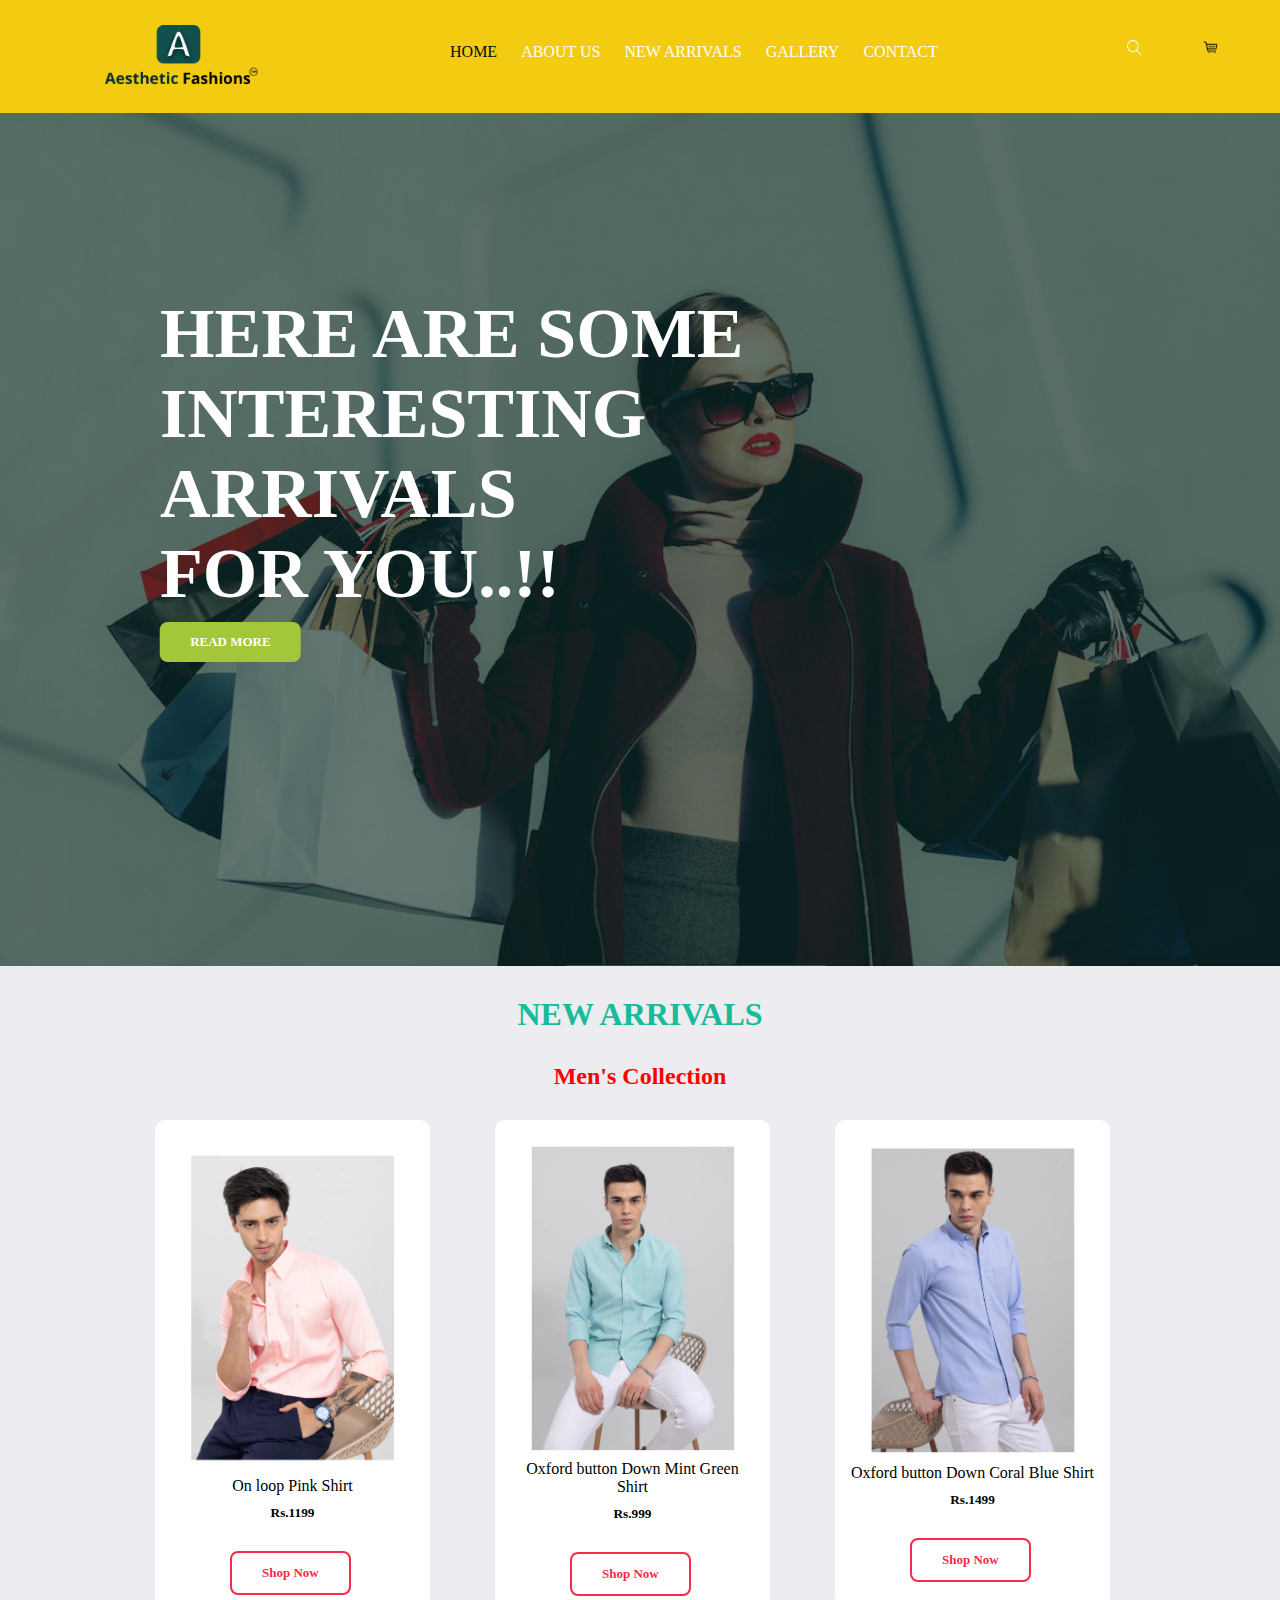
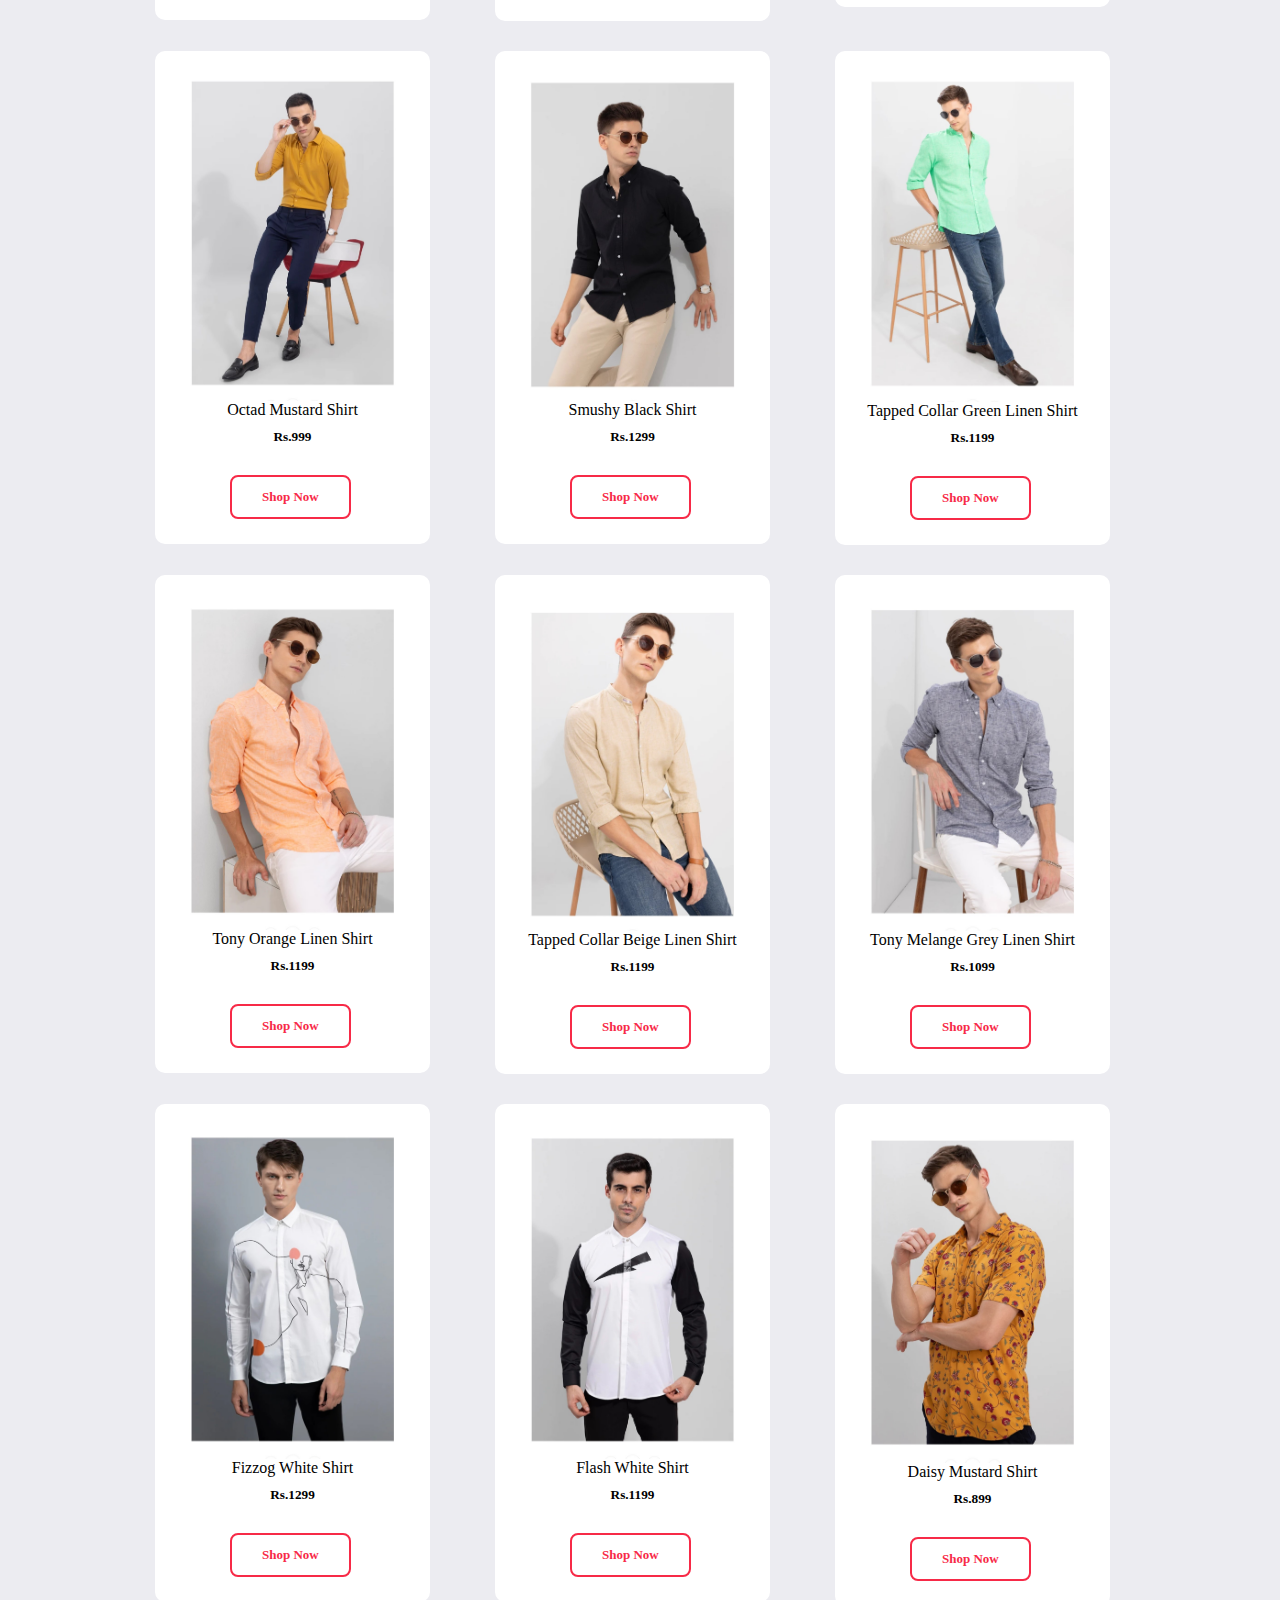
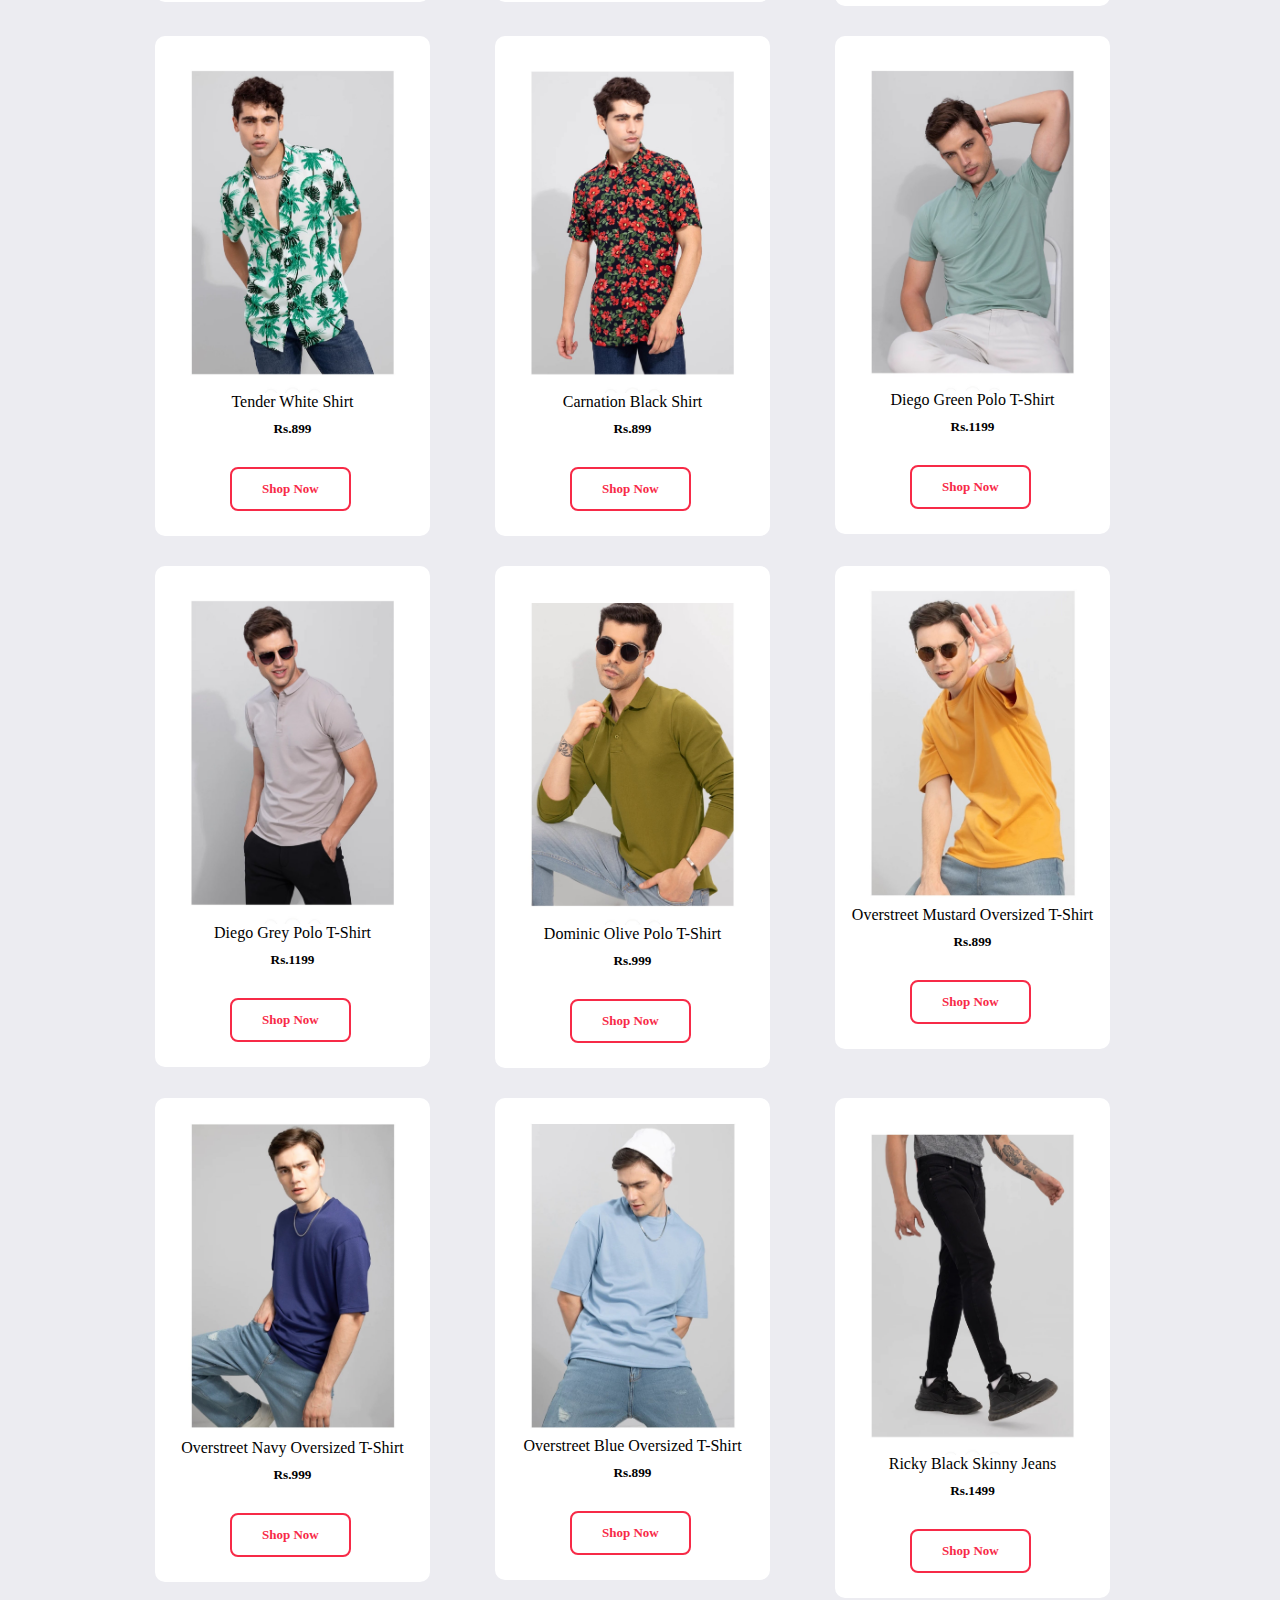
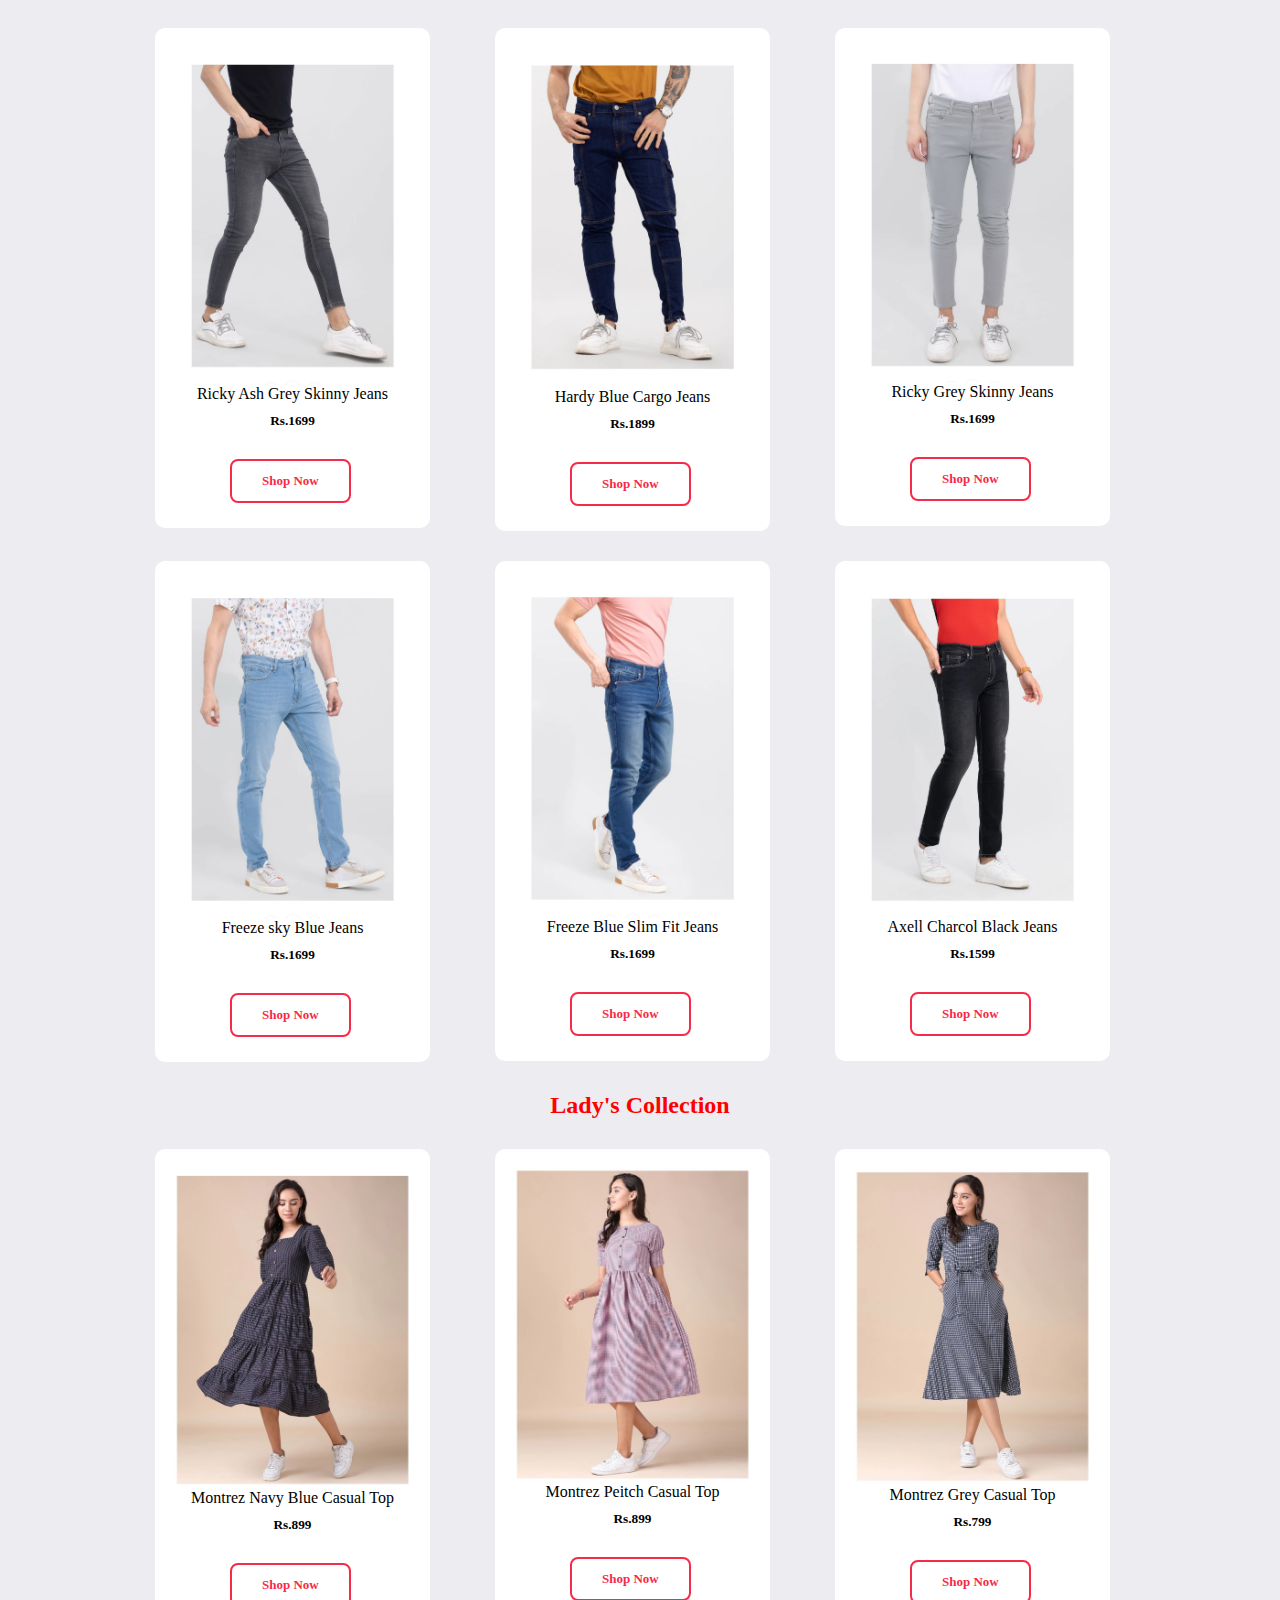
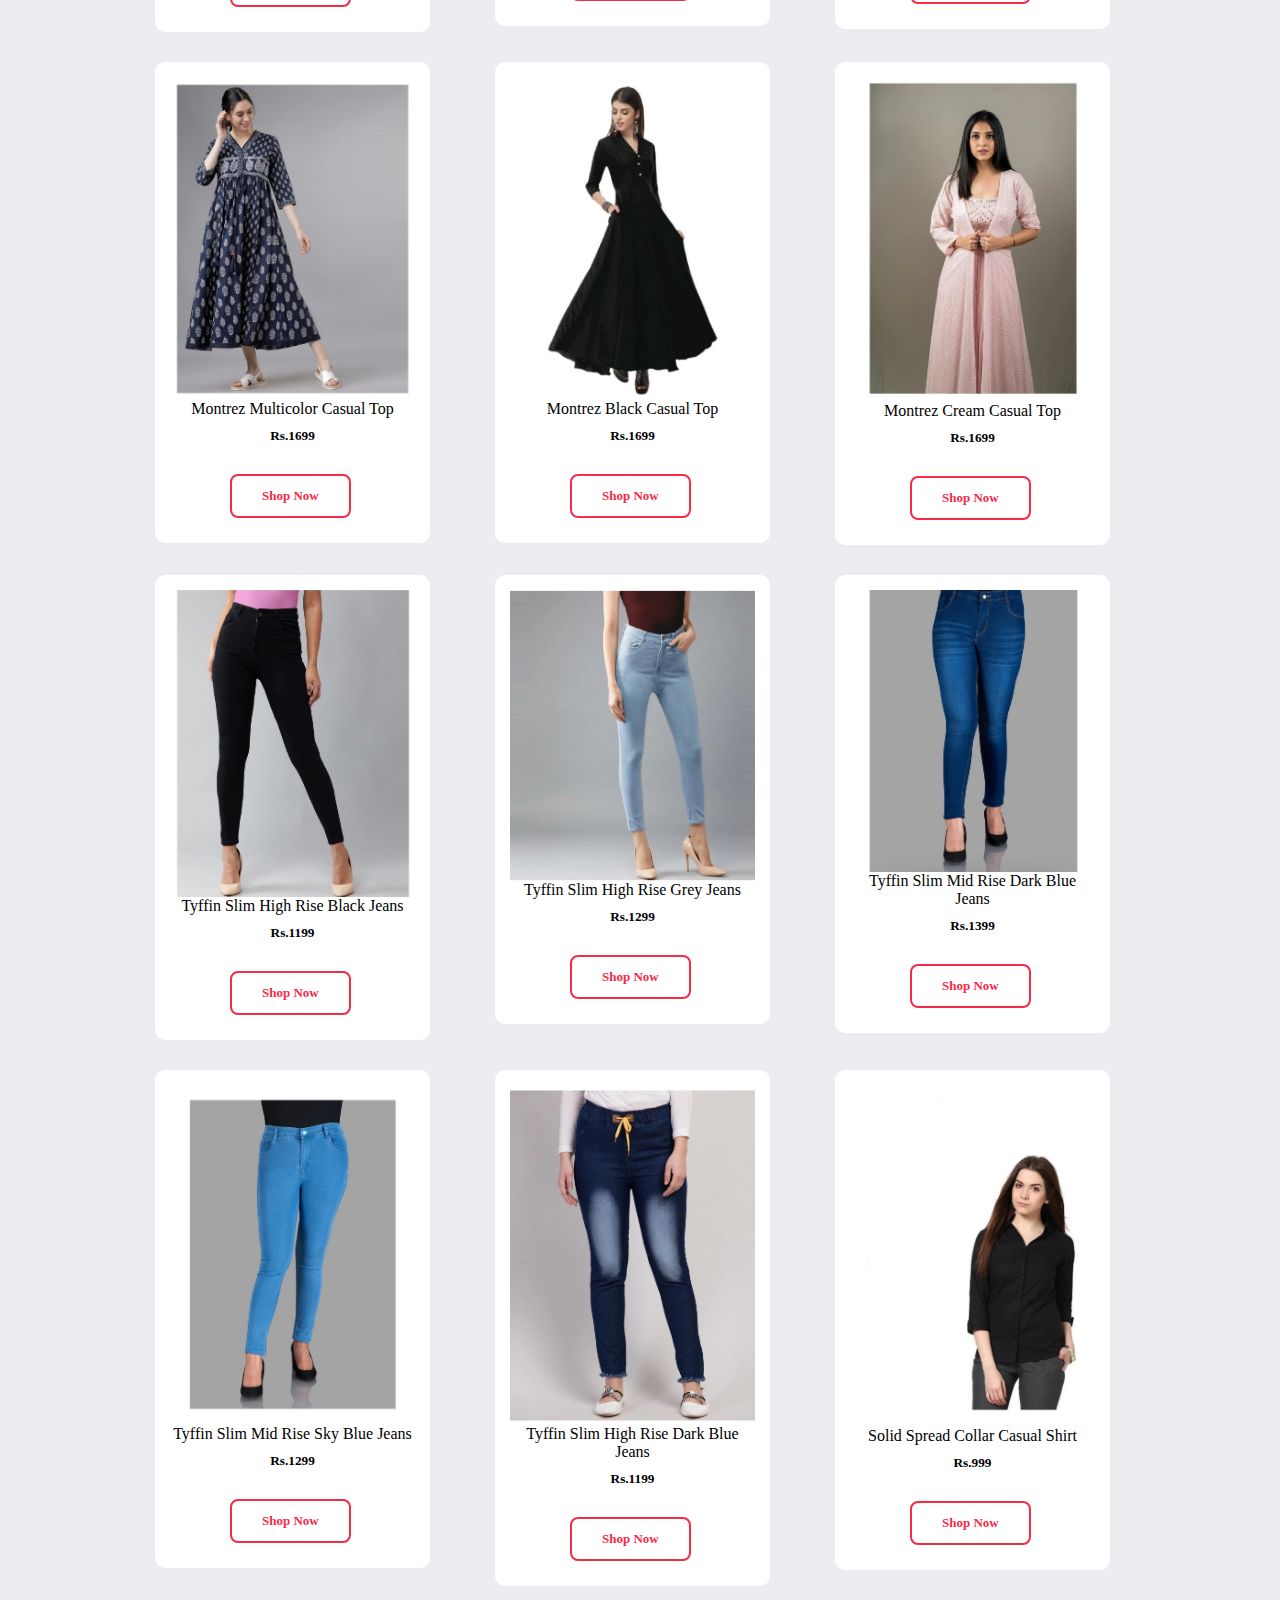
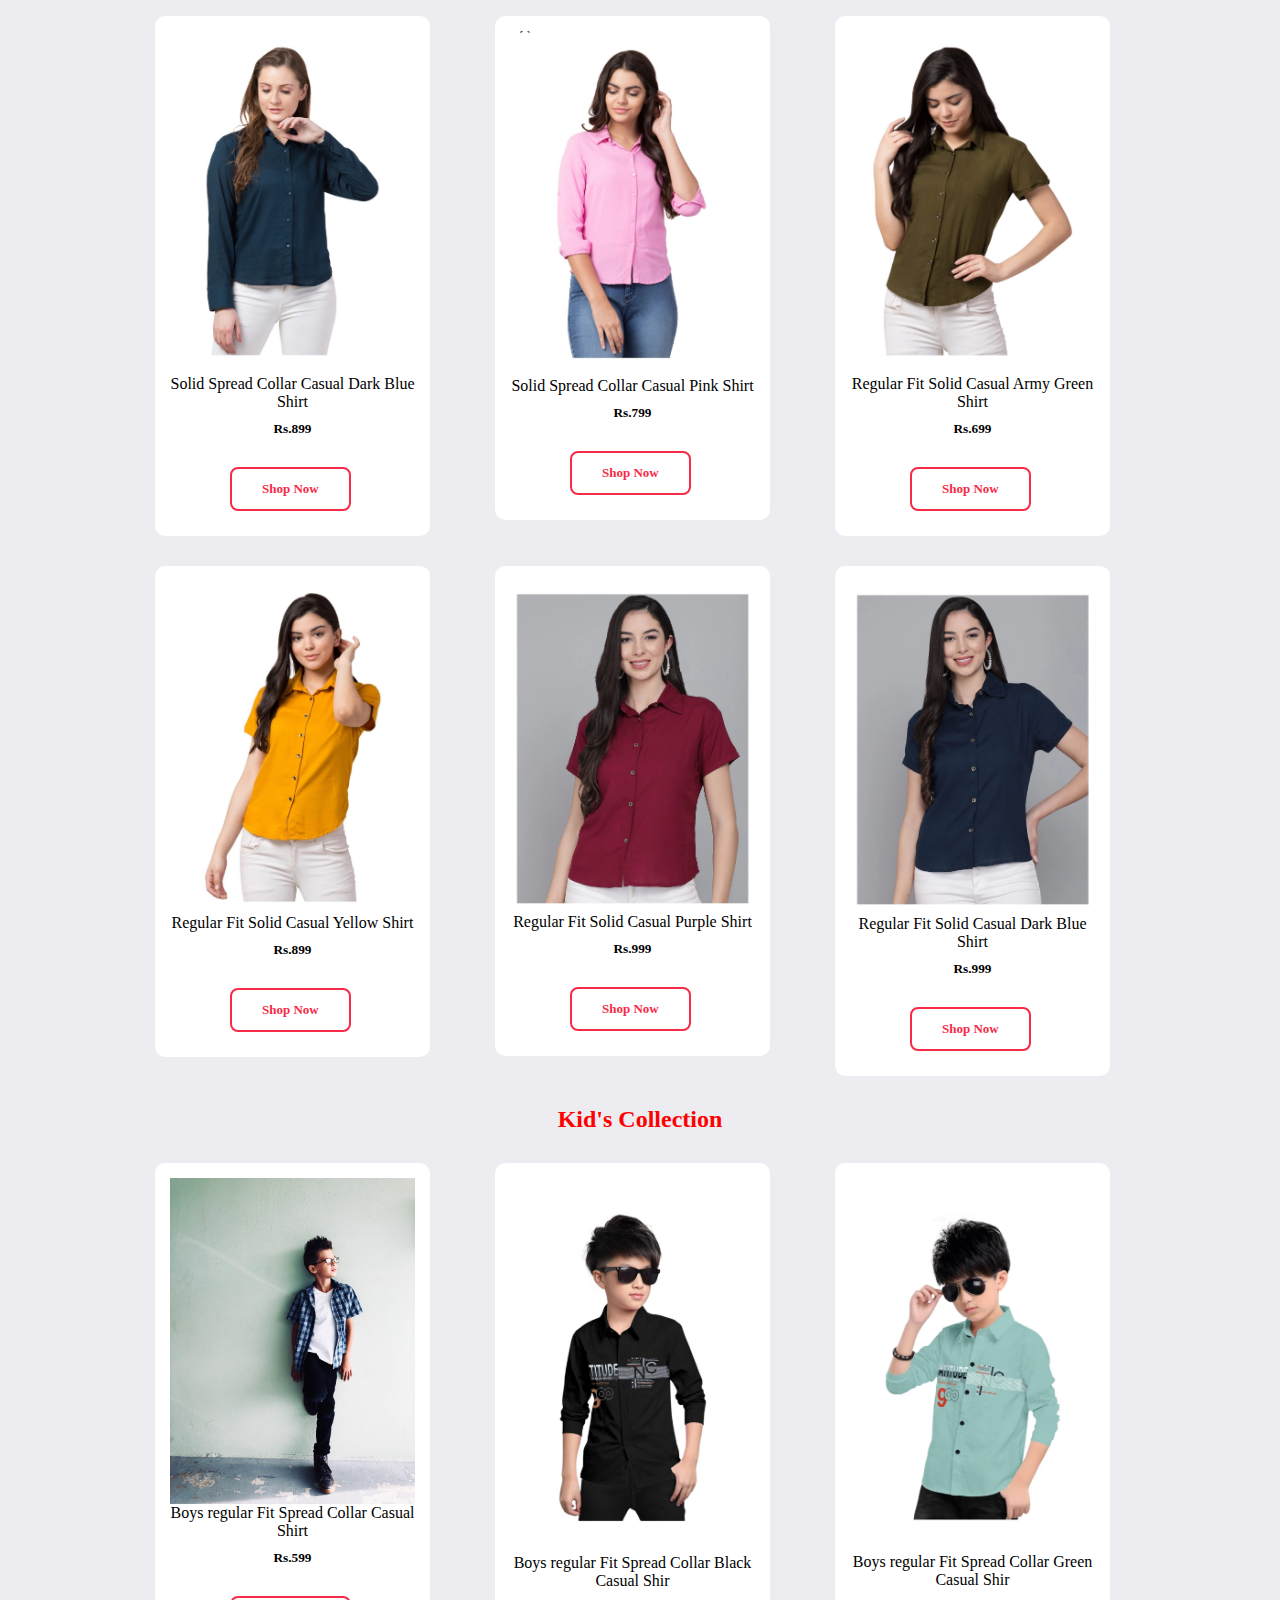
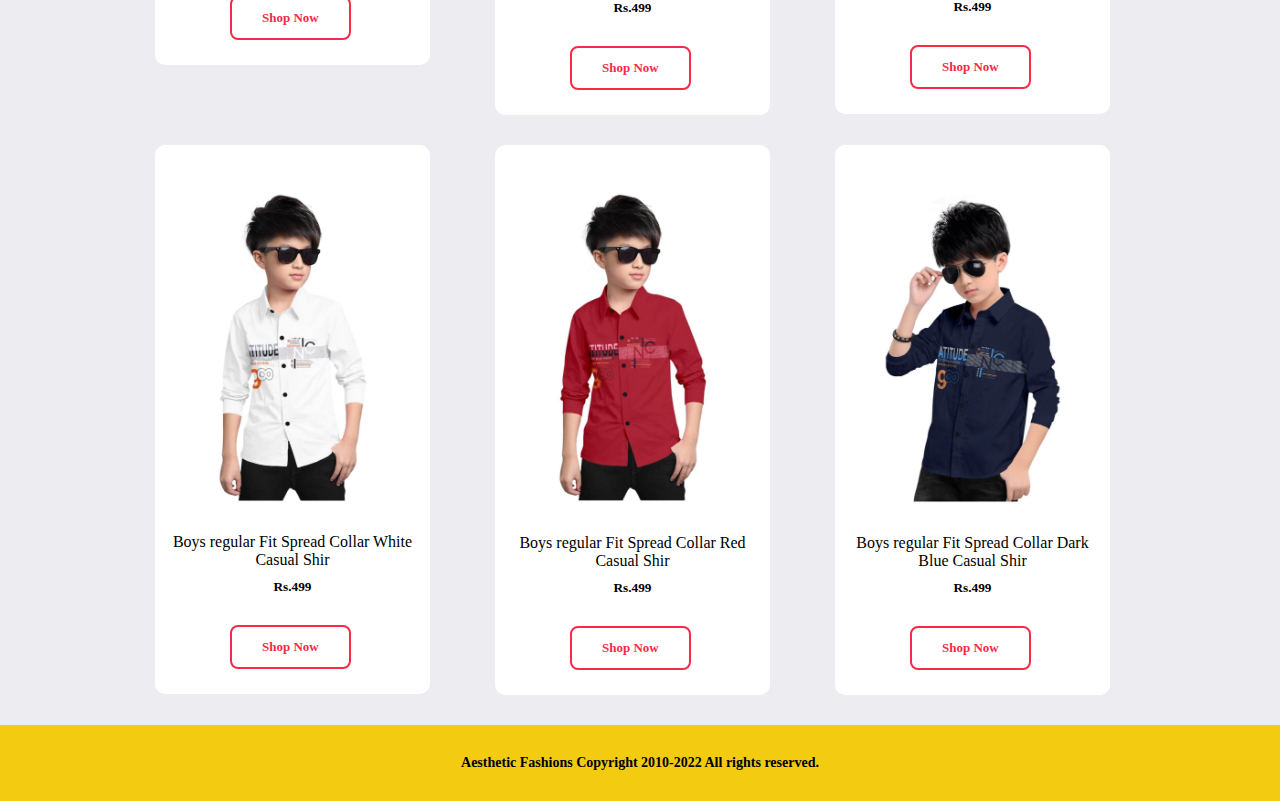
<file: HTML/new_arrivals.html>
<!DOCTYPE html PUBLIC "-//W3C//DTD XHTML 1.0 Transitional//EN" "http://www.w3.org/TR/xhtml1/DTD/xhtml1-transitional.dtd">
<html xmlns="http://www.w3.org/1999/xhtml">
<head>
<meta http-equiv="Content-Type" content="text/html; charset=utf-8" />
<meta name="viewport" content="width=device-width,initial-scale=1">
<title>www.aestheticfashions.com</title>
<link href="../CSS/style_arrivals.css" rel="stylesheet" type="text/css">
<script type="text/javascript" src="../Js/jquery-2.1.4.min.js"></script>

<script>
$(document).ready(function(){
	$(".toggle").click(function(){
		$(".menu2").slideToggle()
	})
})




$(document).ready(function(){
	$(".sear").click(function(){
		$(".input").slideToggle()
	})
})
</script>
</head>

<body>

<div class="container-fluid header">
<div class="col-1 shop">
<div class="col-7 amz"><a href="#arrivals">
<img src="../Images/shopping-cart.png" class="img-fluid" />
</a>
</div>
</div>
<div class="col-1 shop">
<div class="col-7 sear">
<img src="../Images/search.png" class="img-fluid" />
<form action="#" method="post">
<input type="text" name="2" id="2" required class="input" placeholder="Search Here..">
</form>
</div>
</div>

<div class="container">
<div class="col-2 log"><img src="../Images/Logo 25.png" class="img-fluid"></div>
<div class="col-7 menu">
<a href="index.html"><span class="action">HOME</span></a>
<a href="index.html #about">ABOUT US</a>
<a href="new_arrivals.html">NEW ARRIVALS</a>
<a href="gallery.html">GALLERY</a>
<a href="index.html #contact">CONTACT</a>
</div>

<div class="toggle"><img src="../Images/toggle.png" class="img-fluid" /></div>
<div class="cl"></div>
<div class="menu2">
<a href="index.html"><span class="action">HOME</span></a>
<a href="index.html #about">ABOUT US</a>
<a href="new_arrivals.html">NEW ARRIVALS</a>
<a href="gallery.html">GALLERY</a>
<a href="index.html #contact">CONTACT</a>
</div>

</div>
</div>


<div class="container-fluid slider secret" id="gallery">
<img src="../Images/photo-1483985988355-763728e1935b.jpeg" class="img-fluid">
<div class="bottom-left"></div>
<div class="top-left"></div>
<div class="top-right"></div>
<div class="bottom-right"></div>

<h1>HERE ARE SOME<br /> INTERESTING<br />ARRIVALS<br /> FOR YOU..!!</h1>
<a href="#" class="filled-button">Read More</a>
</div>

<div class="container west" id="arrivals">
<h1>NEW ARRIVALS</h1>
<h2>Men's Collection</h2>

<div class="col-3 bac" id="men">
<img src="../Images/Screenshot_2022-12-11-23-24-20-372_com.android.chrome.jpg" class="img-fluid" />
<p>On loop Pink Shirt</p>
<h5>Rs.1199</h5>
<a href="#" class="art">Shop Now</a>
</div>

<div class="col-3 bac">
<img src="../Images/Screenshot_2022-12-11-23-24-51-839_com.android.chrome.jpg" class="img-fluid" />
<p>Oxford button Down Mint Green Shirt</p>
<h5>Rs.999</h5>
<a href="#" class="art">Shop Now</a>
</div>

<div class="col-3 bac">
<img src="../Images/Screenshot_2022-12-11-23-25-45-624_com.android.chrome.jpg" class="img-fluid" />
<p>Oxford button Down Coral Blue Shirt</p>
<h5>Rs.1499</h5>
<a href="#" class="art">Shop Now</a>
</div>
<div class="cl"></div>

<div class="col-3 bac">
<img src="../Images/Screenshot_2022-12-11-23-26-59-905_com.android.chrome.jpg" class="img-fluid" />
<p>Octad Mustard Shirt</p>
<h5>Rs.999</h5>
<a href="#" class="art">Shop Now</a>
</div>

<div class="col-3 bac">
<img src="../Images/Screenshot_2022-12-11-23-27-29-462_com.android.chrome.jpg" class="img-fluid" />
<p>Smushy Black Shirt</p>
<h5>Rs.1299</h5>
<a href="#" class="art">Shop Now</a>
</div>

<div class="col-3 bac">
<img src="../Images/Screenshot_2022-12-11-23-28-39-403_com.android.chrome.jpg" class="img-fluid" />
<p>Tapped Collar Green Linen Shirt</p>
<h5>Rs.1199</h5>
<a href="#" class="art">Shop Now</a>
</div>
<div class="cl"></div>

<div class="col-3 bac">
<img src="../Images/Screenshot_2022-12-11-23-29-29-547_com.android.chrome.jpg" class="img-fluid" />
<p>Tony Orange Linen Shirt</p>
<h5>Rs.1199</h5>
<a href="#" class="art">Shop Now</a>
</div>

<div class="col-3 bac">
<img src="../Images/Screenshot_2022-12-11-23-29-57-271_com.android.chrome.jpg" class="img-fluid" />
<p>Tapped Collar Beige Linen Shirt</p>
<h5>Rs.1199</h5>
<a href="#" class="art">Shop Now</a>
</div>

<div class="col-3 bac">
<img src="../Images/Screenshot_2022-12-11-23-30-23-640_com.android.chrome.jpg" class="img-fluid" />
<p>Tony Melange Grey Linen Shirt</p>
<h5>Rs.1099</h5>
<a href="#" class="art">Shop Now</a>
</div>
<div class="cl"></div>

<div class="col-3 bac">
<img src="../Images/Screenshot_2022-12-11-23-31-42-935_com.android.chrome.jpg" class="img-fluid" />
<p>Fizzog White Shirt</p>
<h5>Rs.1299</h5>
<a href="#" class="art">Shop Now</a>
</div>

<div class="col-3 bac">
<img src="../Images/Screenshot_2022-12-11-23-32-35-331_com.android.chrome.jpg" class="img-fluid" />
<p>Flash White Shirt</p>
<h5>Rs.1199</h5>
<a href="#" class="art">Shop Now</a>
</div>

<div class="col-3 bac">
<img src="../Images/Screenshot_2022-12-11-23-33-45-325_com.android.chrome.jpg" class="img-fluid" />
<p>Daisy Mustard Shirt</p>
<h5>Rs.899</h5>
<a href="#" class="art">Shop Now</a>
</div>
<div class="cl"></div>

<div class="col-3 bac">
<img src="../Images/Screenshot_2022-12-11-23-34-14-697_com.android.chrome.jpg" class="img-fluid" />
<p>Tender White Shirt</p>
<h5>Rs.899</h5>
<a href="#" class="art">Shop Now</a>
</div>

<div class="col-3 bac">
<img src="../Images/Screenshot_2022-12-11-23-35-00-249_com.android.chrome.jpg" class="img-fluid" />
<p>Carnation Black Shirt</p>
<h5>Rs.899</h5>
<a href="#" class="art">Shop Now</a>
</div>

<div class="col-3 bac">
<img src="../Images/Screenshot_2022-12-11-23-36-06-454_com.android.chrome.jpg" class="img-fluid" />
<p>Diego Green Polo T-Shirt</p>
<h5>Rs.1199</h5>
<a href="#" class="art">Shop Now</a>
</div>
<div class="cl"></div>

<div class="col-3 bac">
<img src="../Images/Screenshot_2022-12-11-23-36-39-500_com.android.chrome.jpg" class="img-fluid" />
<p>Diego Grey Polo T-Shirt</p>
<h5>Rs.1199</h5>
<a href="#" class="art">Shop Now</a>
</div>

<div class="col-3 bac">
<img src="../Images/Screenshot_2022-12-11-23-37-37-907_com.android.chrome.jpg" class="img-fluid" />
<p>Dominic Olive Polo T-Shirt</p>
<h5>Rs.999</h5>
<a href="#" class="art">Shop Now</a>
</div>

<div class="col-3 bac">
<img src="../Images/Screenshot_2022-12-11-23-39-09-509_com.android.chrome.jpg" class="img-fluid" />
<p>Overstreet Mustard Oversized T-Shirt</p>
<h5>Rs.899</h5>
<a href="#" class="art">Shop Now</a>
</div>
<div class="cl"></div>

<div class="col-3 bac">
<img src="../Images/Screenshot_2022-12-11-23-39-27-365_com.android.chrome.jpg" class="img-fluid" />
<p>Overstreet Navy Oversized T-Shirt</p>
<h5>Rs.999</h5>
<a href="#" class="art">Shop Now</a>
</div>

<div class="col-3 bac">
<img src="../Images/Screenshot_2022-12-11-23-39-51-891_com.android.chrome.jpg" class="img-fluid" />
<p>Overstreet Blue Oversized T-Shirt</p>
<h5>Rs.899</h5>
<a href="#" class="art">Shop Now</a>
</div>

<div class="col-3 bac">
<img src="../Images/Screenshot_2022-12-11-23-41-12-142_com.android.chrome.jpg" class="img-fluid" />
<p>Ricky Black Skinny Jeans</p>
<h5>Rs.1499</h5>
<a href="#" class="art">Shop Now</a>
</div>
<div class="cl"></div>

<div class="col-3 bac">
<img src="../Images/Screenshot_2022-12-11-23-41-42-042_com.android.chrome.jpg" class="img-fluid" />
<p>Ricky Ash Grey Skinny Jeans</p>
<h5>Rs.1699</h5>
<a href="#" class="art">Shop Now</a>
</div>

<div class="col-3 bac">
<img src="../Images/Screenshot_2022-12-11-23-42-08-484_com.android.chrome.jpg" class="img-fluid" />
<p>Hardy Blue Cargo Jeans</p>
<h5>Rs.1899</h5>
<a href="#" class="art">Shop Now</a>
</div>

<div class="col-3 bac">
<img src="../Images/Screenshot_2022-12-11-23-42-28-748_com.android.chrome.jpg" class="img-fluid" />
<p>Ricky Grey Skinny Jeans</p>
<h5>Rs.1699</h5>
<a href="#" class="art">Shop Now</a>
</div>
<div class="cl"></div>

<div class="col-3 bac">
<img src="../Images/Screenshot_2022-12-11-23-43-20-825_com.android.chrome.jpg" class="img-fluid" />
<p>Freeze sky Blue Jeans</p>
<h5>Rs.1699</h5>
<a href="#" class="art">Shop Now</a>
</div>

<div class="col-3 bac">
<img src="../Images/Screenshot_2022-12-11-23-43-51-567_com.android.chrome.jpg" class="img-fluid" />
<p>Freeze Blue Slim Fit Jeans</p>
<h5>Rs.1699</h5>
<a href="#" class="art">Shop Now</a>
</div>

<div class="col-3 bac">
<img src="../Images/Screenshot_2022-12-11-23-44-13-740_com.android.chrome.jpg" class="img-fluid" />
<p>Axell Charcol Black Jeans</p>
<h5>Rs.1599</h5>
<a href="#" class="art">Shop Now</a>
</div>
<div class="cl"></div>

<h2>Lady's Collection</h2>
<div class="col-3 bac" id="women">
<img src="../Images/Screenshot_2022-12-12-10-37-39-981_com.android.chrome.jpg" class="img-fluid" />
<p>Montrez Navy Blue Casual Top</p>
<h5>Rs.899</h5>
<a href="#" class="art">Shop Now</a>
</div>

<div class="col-3 bac">
<img src="../Images/Screenshot_2022-12-12-10-38-37-393_com.android.chrome.jpg" class="img-fluid" />
<p>Montrez Peitch Casual Top</p>
<h5>Rs.899</h5>
<a href="#" class="art">Shop Now</a>
</div>

<div class="col-3 bac">
<img src="../Images/Screenshot_2022-12-12-10-39-03-495_com.android.chrome.jpg" class="img-fluid" />
<p>Montrez Grey Casual Top</p>
<h5>Rs.799</h5>
<a href="#" class="art">Shop Now</a>
</div>
<div class="cl"></div>

<div class="col-3 bac">
<img src="../Images/Screenshot_2022-12-12-10-39-46-299_com.android.chrome.jpg" class="img-fluid" />
<p>Montrez Multicolor Casual Top</p>
<h5>Rs.1699</h5>
<a href="#" class="art">Shop Now</a>
</div>

<div class="col-3 bac">
<img src="../Images/Screenshot_2022-12-12-10-41-32-331_com.android.chrome.jpg" class="img-fluid" />
<p>Montrez Black Casual Top</p>
<h5>Rs.1699</h5>
<a href="#" class="art">Shop Now</a>
</div>

<div class="col-3 bac">
<img src="../Images/Screenshot_2022-12-12-10-43-29-347_com.android.chrome.jpg" class="img-fluid" />
<p>Montrez Cream Casual Top</p>
<h5>Rs.1699</h5>
<a href="#" class="art">Shop Now</a>
</div>
<div class="cl"></div>

<div class="col-3 bac">
<img src="../Images/Screenshot_2022-12-12-10-47-03-957_com.android.chrome.jpg" class="img-fluid" />
<p>Tyffin Slim High Rise Black Jeans</p>
<h5>Rs.1199</h5>
<a href="#" class="art">Shop Now</a>
</div>

<div class="col-3 bac">
<img src="../Images/Screenshot_2022-12-12-10-47-20-855_com.android.chrome.jpg" class="img-fluid" />
<p>Tyffin Slim High Rise Grey Jeans</p>
<h5>Rs.1299</h5>
<a href="#" class="art">Shop Now</a>
</div>

<div class="col-3 bac">
<img src="../Images/Screenshot_2022-12-12-10-48-17-384_com.android.chrome.jpg" class="img-fluid" />
<p>Tyffin Slim Mid Rise Dark Blue Jeans</p>
<h5>Rs.1399</h5>
<a href="#" class="art">Shop Now</a>
</div>
<div class="cl"></div>

<div class="col-3 bac">
<img src="../Images/Screenshot_2022-12-12-10-48-32-273_com.android.chrome.jpg" class="img-fluid" />
<p>Tyffin Slim Mid Rise Sky Blue Jeans</p>
<h5>Rs.1299</h5>
<a href="#" class="art">Shop Now</a>
</div>

<div class="col-3 bac">
<img src="../Images/Screenshot_2022-12-12-10-48-58-849_com.android.chrome.jpg" class="img-fluid" />
<p>Tyffin Slim High Rise Dark Blue Jeans</p>
<h5>Rs.1199</h5>
<a href="#" class="art">Shop Now</a>
</div>

<div class="col-3 bac">
<img src="../Images/Screenshot_2022-12-12-10-50-19-245_com.android.chrome.jpg" class="img-fluid" />
<p>Solid Spread Collar Casual Shirt</p>
<h5>Rs.999</h5>
<a href="#" class="art">Shop Now</a>
</div>
<div class="cl"></div>

<div class="col-3 bac">
<img src="../Images/Screenshot_2022-12-12-10-50-34-153_com.android.chrome.jpg" class="img-fluid" />
<p>Solid Spread Collar Casual Dark Blue Shirt</p>
<h5>Rs.899</h5>
<a href="#" class="art">Shop Now</a>
</div>

<div class="col-3 bac">
<img src="../Images/Screenshot_2022-12-12-10-50-53-108_com.android.chrome.jpg" class="img-fluid" />
<p>Solid Spread Collar Casual Pink Shirt</p>
<h5>Rs.799</h5>
<a href="#" class="art">Shop Now</a>
</div>

<div class="col-3 bac">
<img src="../Images/Screenshot_2022-12-12-10-53-34-398_com.android.chrome.jpg" class="img-fluid" />
<p>Regular Fit Solid Casual Army Green Shirt</p>
<h5>Rs.699</h5>
<a href="#" class="art">Shop Now</a>
</div>
<div class="cl"></div>

<div class="col-3 bac">
<img src="../Images/Screenshot_2022-12-12-10-54-02-007_com.android.chrome.jpg" class="img-fluid" />
<p>Regular Fit Solid Casual Yellow Shirt</p>
<h5>Rs.899</h5>
<a href="#" class="art">Shop Now</a>
</div>

<div class="col-3 bac">
<img src="../Images/Screenshot_2022-12-12-10-54-19-316_com.android.chrome.jpg" class="img-fluid" />
<p>Regular Fit Solid Casual Purple Shirt</p>
<h5>Rs.999</h5>
<a href="#" class="art">Shop Now</a>
</div>

<div class="col-3 bac">
<img src="../Images/Screenshot_2022-12-12-10-54-53-892_com.android.chrome.jpg" class="img-fluid" />
<p>Regular Fit Solid Casual Dark Blue Shirt</p>
<h5>Rs.999</h5>
<a href="#" class="art">Shop Now</a>
</div>
<div class="cl"></div>

<h2>Kid's Collection</h2>
<div class="col-3 bac" id="kids">
<img src="../Images/pexels-nicole-francoise-969373.jpg" class="img-fluid" />
<p>Boys regular Fit Spread Collar Casual Shirt</p>
<h5>Rs.599</h5>
<a href="#" class="art">Shop Now</a>
</div>

<div class="col-3 bac">
<img src="../Images/Screenshot_2022-12-12-11-04-28-933_com.android.chrome.jpg" class="img-fluid" />
<p>Boys regular Fit Spread Collar Black Casual Shir</p>
<h5>Rs.499</h5>
<a href="#" class="art">Shop Now</a>
</div>

<div class="col-3 bac">
<img src="../Images/Screenshot_2022-12-12-11-05-09-333_com.android.chrome.jpg" class="img-fluid" />
<p>Boys regular Fit Spread Collar Green Casual Shir</p>
<h5>Rs.499</h5>
<a href="#" class="art">Shop Now</a>
</div>
<div class="cl"></div>

<div class="col-3 bac">
<img src="../Images/Screenshot_2022-12-12-11-08-52-007_com.android.chrome.jpg" class="img-fluid" />
<p>Boys regular Fit Spread Collar White Casual Shir</p>
<h5>Rs.499</h5>
<a href="#" class="art">Shop Now</a>
</div>

<div class="col-3 bac">
<img src="../Images/Screenshot_2022-12-12-11-08-07-088_com.android.chrome.jpg" class="img-fluid" />
<p>Boys regular Fit Spread Collar Red Casual Shir</p>
<h5>Rs.499</h5>
<a href="#" class="art">Shop Now</a>
</div>

<div class="col-3 bac">
<img src="../Images/Screenshot_2022-12-12-11-08-30-921_com.android.chrome.jpg" class="img-fluid" />
<p>Boys regular Fit Spread Collar Dark Blue Casual Shir</p>
<h5>Rs.499</h5>
<a href="#" class="art">Shop Now</a>
</div>
<div class="cl"></div>



</div>


<div class="container-fluid footer">
<h4>Aesthetic Fashions Copyright     2010-2022 All rights reserved.</h4>

</div>








</body>
</html>
</file>
<file: CSS/style_arrivals.css>
* {
	margin: 0;
	padding: 0;
	box-sizing: border-box;
	
}


html{scroll-behavior: smooth; background-color:#ececf1;}




	   .col-1 {width: 8.333333333333333%; height: auto; float: left; padding: 15px;}
	   .col-2 {width: 16.66666666666667%; height: auto; float: left; padding: 15px;}
	   .col-3 {width: 25%; height: auto; float: left; padding: 15px;}
	   .col-4 {width: 33.33333333333333%; height: auto; float: left; padding: 15px;}
	   .col-5 {width: 41.66666666666667%; height: auto; float: left; padding: 15px;}
	   .col-6 {width: 50%; height: auto; float: left; padding: 15px;}
	   .col-7 {width: 58.33333333333333%; height: auto; float: left; padding: 15px;}
	   .col-8 {width: 66.66666666666667%; height: auto; float: left; padding: 15px;}
	   .col-9 {width: 75%; height: auto; float: left; padding: 15px;}
	   .col-10 {width: 83.33333333333333%; height: auto; float: left; padding: 15px;}
	   .col-11 {width: 91.66666666666667%; height: auto; float: left; padding: 15px;}
	   .col-12 {width: 100%; height: auto; float: left; padding: 15px;}
	   
	   .container-fluid{ width: 100%; clear: both; }
	   
	   .container{max-width: 1100px;margin: 0 auto;}

	    .cl{clear:both;}

	   .img-fluid{width: 100%; height: auto;}
	   /*.img-fluid-max{max-width:100%; height:auto;}*/
	   .shop{float:right;}
	   .sear{margin-left:30px; cursor:pointer;}
	   .header{background-color:#f3cb11; padding-top:10px; padding-bottom:10px; position:sticky; top:0; right:0; left:0; z-index:1000;}
	   .menu{float:right; margin-top:18px;}
	   .menu a{color:#FFF; text-decoration:none; font-family:"Open Sans SemiBold"; padding:10px;}
	   
	   	   	   	   	  .menu a{
	 
  transition: 0.5s all;
  -webkit-transition: 0.5s all;
  -moz-transition: 0.5s all;
  -o-transition: 0.5s all;
  text-decoration: none!important;
}
	   
	   
	   .menu a:hover,.action{color:#010f18;}
	   
	   
	   .menu2{display:none; text-align:center;}
	   .menu2 a{color:#FFF; text-decoration:none; background-color:#010f18; text-align:center; line-height:20px; font-family:"Source Sans Pro Semibold"; padding:5px; display:block;}
	   .menu2 a:hover{background-color:#f3cb11;}
	   
	   	   	   	   	  .menu2 a{
	 
  transition: 0.5s all;
  -webkit-transition: 0.5s all;
  -moz-transition: 0.5s all;
  -o-transition: 0.5s all;
  text-decoration: none!important;
}
	   
	   
	   .toggle{float:right;display:none; margin-right:15px; cursor:pointer;}
	   .bac{background-color:#FFF; margin-top:30px; margin-left:65px; border-radius:10px;}
	   .west h1{font-family:"trajan pro"; text-align:center; margin-top:30px; color:#15bb9a;}
	   .west h2{color:#F00; font-family: "source Sans Pro"; text-align:center; margin-top:30px;}
	   .west p{text-align:center; color:#000; font-family:"dm sans";}
	   .west h5{text-align:center; color:#000; font-family:"dm sans"; padding-top:10px;}
	   .slider h1{font-family: "Oswald Regular"; font-size:70px; color:#FFF;text-align:left; width:75%; position:absolute; top:40%; left:50%; transform:translate(-50%, -50%); animation:fadeOutLeft 1s both;}
		.slider .filled-button{background-color: #a4c639;color: #fff;border: none;font-size: 13px;text-transform: uppercase;font-weight: 700; font-family:"open Sans"; padding: 12px 30px; border-radius: 8px;display: inline-block;transition: all 0.3s;outline: none;box-shadow: none;text-shadow: none;cursor: pointer; text-decoration:none; position:absolute; top:62%; left:18%; transform:translate(-50%, -50%);}
		.secret{position:relative;}
		
		
		.filled-button{
	 
  transition: 0.5s all;
  -webkit-transition: 0.5s all;
  -moz-transition: 0.5s all;
  -o-transition: 0.5s all;
  text-decoration: none!important;
}
	
	.filled-button:hover{background-color:#f72a47; color:#fff;}
	
	
	
	
	.art{background-color:none; color:#f72a47; border:2px #f72a47 solid; font-size: 13px; font-weight: 700; font-family:"open Sans"; padding: 12px 30px; border-radius: 8px;display: inline-block; cursor: pointer; text-decoration:none; margin-top:30px; margin-bottom:10px; margin-left:60px; text-align:center;}
	   .art:hover{background-color:#f72a47; color:#FFF;}
	   .art{
	 
  transition: 0.5s all;
  -webkit-transition: 0.5s all;
  -moz-transition: 0.5s all;
  -o-transition: 0.5s all;
  text-decoration: none!important;}
  
  
	   .input{background-color:#FFF; width:150px; border:1px #535353 solid; padding:10px; color:#000; margin-top:25px; border-radius:5px; float:right; display:none;}
	   .footer{background-color:#f3cb11; height:auto; margin-top:30px;}
	   .footer h4{color:#000; font-family:"source Sans Pro"; font-size:14px; text-align:center; padding-top:30px; padding-bottom:30px;}
		
	   
	   
	   
	   
	   
	   /*HOVER EFFECT-02*/
.image2{
	float: left;
    overflow: hidden;
    position: relative;
    text-align: center;
    box-shadow: 1px 1px 2px #e6e6e6;
    cursor: default;
    margin-bottom: 30px;
	
}
 .overlay2{
	opacity: 0;
    background-color: rgba(2, 40, 38, 0.44);
    transition:all 0.4s ease-in-out;
	width: 100%;
    height: 100%;
   position:absolute;
    overflow: hidden;
    top: 0;
    left: 0;
    display: flex;
    flex-direction: column;
    justify-content: center;
    align-items: center;
}	
	
.image2 img {
    transition: all 0.2s linear;
	 display: block;
    position: relative;
}

.image2 h2{
	 transform: translateY(-100px);
    opacity: 0;
    transition: all 0.2s ease-in-out;
	text-transform: uppercase;
    color: #fff;
    text-align: center;
    position: relative;
    font-size: 17px;
    padding: 10px;
    margin: 20px 0 0 0;
	font-weight: 400;
	line-height: 37px;
	}
	
.image2 p{
	transform: translateY(100px);
    opacity: 0;
    transition: all 0.2s linear;
	font-style: italic;
    font-size: 14px;
    position: relative;
    color: #fff;
    padding: 0px 20px 0px;
	}
	
.btn2{
	 padding: 7px 14px;
    background: #000;
    color: #fff;
    text-transform: uppercase;
    box-shadow: 0 0 1px #000;
    font-size: 14px;
	transition: all 0.2s ease-in-out;
	border:none;
	cursor:pointer;
	}
	.image2:hover .btn2{
	transition-delay: 0.2s;
	opacity: 1;
    transform: translateY(0px);
	 box-shadow: 0 0 5px #000;
		}

.image2:hover .overlay2{
    opacity: 1;
	}
.image2:hover h2{
	opacity: 1;
    transform: translateY(0px);
	
	}
	
.image2:hover p{
	transition-delay: 0.1s;
	 opacity: 1;
    transform: translateY(0px);
	}
	
/*./HOVER EFFECT - 02*/

     /*HOVER EFFECT - 08*/
.image8{
    position: relative;
    float: left;
    overflow: hidden;
    width: 100%;
    color: #000000;
    text-align: center;
    margin-bottom: 30px;
	
	}
.image8 * {transition: all 0.6s ease;}
    
.image8:after {
    background: #ffffff;
    width: 100%;
    height: 100%;
    position: absolute;
    left: 0;
    bottom: 0;
    content: '';
    opacity: 0.75;
    transform: skew(-45deg) scaleX(0);
    transition: all 0.3s ease-in-out;}
.image8 img{
	
	opacity: 1;
    width: 100%;
    -webkit-transition: opacity 0.35s;
    transition: opacity 0.35s;
	}		
.overlay8{
	position: absolute;
    top: 50%;
    left: 0;
    width: 100%;
    transform: translateY(-50%);
    z-index: 1;
	
	}
.image8 h2{
	padding: 0 30px;
    display: inline-block;
    font-size: 18px;
    font-weight: 400;
    text-transform: uppercase;
	margin: 0;
    width: 100%;
    opacity: 0;
	
}
.image8 p{  
     padding: 0 50px;
    font-size: 0.8em;
    font-weight: 500;
	margin: 0;
    width: 100%;
    opacity: 0;
}
.btn8{
	font-size: 12px;
    background:#069;
    padding: 10px 20px;
    border-radius: 25px;
    margin-top: 20px;
    width: 120px;
    color: #f7f7f7;
	border:none;
	opacity:0;
	cursor:pointer;
	}
.image8:hover .btn8	{
	opacity: 0.7;
	}
.image8:hover p{
	    opacity: 0.7;
	}
.image8:hover h2{
	    opacity: 1;
	}	
.image8:hover  h2, .image8:hover  p {
    transition-delay: 0.2s
	
	}
.image8:hover:after {
    transform: skew(-45deg) scaleX(1);
    transition: all 400ms cubic-bezier(0.175, 0.885, 0.32, 1.275);
}
     /*./HOVER EFFECT - 08*/
	   
	   
	   
	   
	   
	   
	   
	   
	   
	   
	   
	   
@media (max-width:800px){
		   .log{width:30%;}
		   .col-3{width:70%;}
		   .shop{width:25%;}
		   .toggle{margin-top:20px;}
		   .slider h1{font-size:24px;}
		   .slider .filled-button{padding: 7px 12px; font-size:7px; margin-top:20px; margin-left:12px;}
		   .art{margin-left:70px;}
	   }	   
	   
	   
	   
	   
	   
	   
	   
	   @media (max-width:1040px){
		   .menu{display:none;}
		   .toggle{display:block;}
	   }
	   
@media (min-width:1040px){
		   .menu2 a{display:none;}
	   }
</file>
